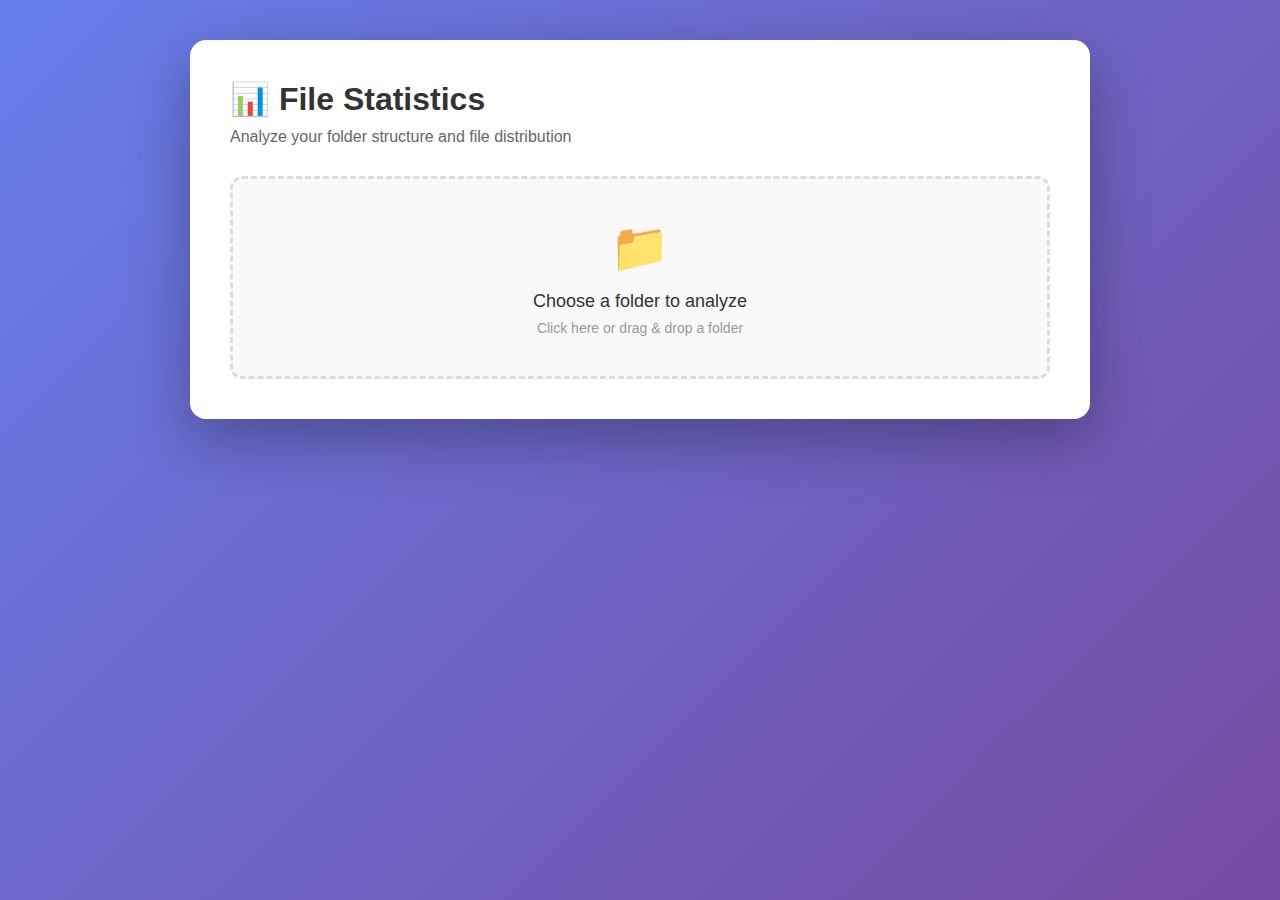
<file: files.html>
<!DOCTYPE html>
<html lang="en">
<head>
<meta charset="UTF-8">
<meta name="viewport" content="width=device-width, initial-scale=1.0">
<title>File Stats</title>
<style>
  * { margin: 0; padding: 0; box-sizing: border-box; }
  
  body { 
    font-family: -apple-system, BlinkMacSystemFont, 'Segoe UI', Roboto, 'Helvetica Neue', Arial, sans-serif;
    padding: 40px 20px; 
    background: linear-gradient(135deg, #667eea 0%, #764ba2 100%);
    min-height: 100vh;
  }
  
  .container {
    max-width: 900px;
    margin: 0 auto;
    background: white;
    border-radius: 16px;
    padding: 40px;
    box-shadow: 0 20px 60px rgba(0,0,0,0.3);
  }
  
  h1 { 
    color: #333; 
    margin-bottom: 10px;
    font-size: 32px;
  }
  
  .subtitle {
    color: #666;
    margin-bottom: 30px;
    font-size: 16px;
  }
  
  .upload-area {
    border: 3px dashed #ddd;
    border-radius: 12px;
    padding: 40px;
    text-align: center;
    background: #f9f9f9;
    transition: all 0.3s ease;
    cursor: pointer;
  }
  
  .upload-area:hover {
    border-color: #667eea;
    background: #f0f0ff;
  }
  
  .upload-area.dragover {
    border-color: #667eea;
    background: #e8eaff;
    transform: scale(1.02);
  }
  
  .upload-icon {
    font-size: 48px;
    margin-bottom: 15px;
    color: #667eea;
  }
  
  .upload-text {
    font-size: 18px;
    color: #333;
    margin-bottom: 8px;
    font-weight: 500;
  }
  
  .upload-hint {
    font-size: 14px;
    color: #999;
  }
  
  #folderPicker {
    display: none;
  }
  
  table { 
    border-collapse: collapse; 
    margin-top: 30px; 
    width: 100%;
    background: white;
    border-radius: 8px;
    overflow: hidden;
    box-shadow: 0 2px 8px rgba(0,0,0,0.1);
  }
  
  th, td { 
    padding: 16px; 
    text-align: left; 
  }
  
  th { 
    background: #667eea; 
    color: white;
    font-weight: 600;
    text-transform: uppercase;
    font-size: 12px;
    letter-spacing: 0.5px;
  }
  
  tbody tr {
    border-bottom: 1px solid #f0f0f0;
    transition: background 0.2s ease;
  }
  
  tbody tr:hover {
    background: #f9f9f9;
  }
  
  tbody tr:last-child {
    border-bottom: none;
  }
  
  .ext-badge {
    display: inline-block;
    padding: 4px 12px;
    background: #667eea;
    color: white;
    border-radius: 20px;
    font-size: 13px;
    font-weight: 600;
    text-transform: uppercase;
  }
  
  .count-cell {
    color: #555;
    font-weight: 500;
  }
  
  .size-cell {
    color: #666;
    font-family: 'Courier New', monospace;
  }
  
  .stats-summary {
    margin-top: 30px;
    padding: 20px;
    background: #f9f9f9;
    border-radius: 8px;
    display: grid;
    grid-template-columns: repeat(auto-fit, minmax(200px, 1fr));
    gap: 20px;
  }
  
  .summary-item {
    text-align: center;
  }
  
  .summary-value {
    font-size: 32px;
    font-weight: 700;
    color: #667eea;
    margin-bottom: 5px;
  }
  
  .summary-label {
    font-size: 14px;
    color: #666;
    text-transform: uppercase;
    letter-spacing: 0.5px;
  }
  
  /* Toast Notifications */
  .toast-container {
    position: fixed;
    top: 20px;
    right: 20px;
    z-index: 9999;
    display: flex;
    flex-direction: column;
    gap: 10px;
    pointer-events: none;
  }
  
  .toast {
    background: white;
    padding: 16px 24px;
    border-radius: 8px;
    box-shadow: 0 4px 12px rgba(0,0,0,0.15);
    display: flex;
    align-items: center;
    gap: 12px;
    min-width: 300px;
    max-width: 400px;
    opacity: 0;
    transform: translateX(400px);
    transition: all 0.3s cubic-bezier(0.68, -0.55, 0.265, 1.55);
    pointer-events: all;
  }
  
  .toast.show {
    opacity: 1;
    transform: translateX(0);
  }
  
  .toast.hide {
    opacity: 0;
    transform: translateX(400px);
  }
  
  .toast-icon {
    font-size: 24px;
    flex-shrink: 0;
  }
  
  .toast-content {
    flex: 1;
  }
  
  .toast-title {
    font-weight: 600;
    margin-bottom: 4px;
    font-size: 14px;
  }
  
  .toast-message {
    font-size: 13px;
    color: #666;
  }
  
  .toast.success {
    border-left: 4px solid #10b981;
  }
  
  .toast.success .toast-icon {
    color: #10b981;
  }
  
  .toast.error {
    border-left: 4px solid #ef4444;
  }
  
  .toast.error .toast-icon {
    color: #ef4444;
  }
  
  .toast.info {
    border-left: 4px solid #3b82f6;
  }
  
  .toast.info .toast-icon {
    color: #3b82f6;
  }
  
  .hidden {
    display: none;
  }
  
  @media (max-width: 768px) {
    .container {
      padding: 20px;
    }
    
    h1 {
      font-size: 24px;
    }
    
    .toast {
      min-width: 280px;
      max-width: calc(100vw - 40px);
    }
    
    .toast-container {
      right: 10px;
      left: 10px;
    }
  }
</style>
</head>
<body>

<div class="toast-container" id="toastContainer"></div>

<div class="container">
  <h1>📊 File Statistics</h1>
  <p class="subtitle">Analyze your folder structure and file distribution</p>
  
  <div class="upload-area" id="uploadArea">
    <div class="upload-icon">📁</div>
    <div class="upload-text">Choose a folder to analyze</div>
    <div class="upload-hint">Click here or drag & drop a folder</div>
    <input type="file" id="folderPicker" webkitdirectory directory multiple />
  </div>
  
  <div id="summarySection" class="hidden">
    <div class="stats-summary">
      <div class="summary-item">
        <div class="summary-value" id="totalFiles">0</div>
        <div class="summary-label">Total Files</div>
      </div>
      <div class="summary-item">
        <div class="summary-value" id="totalSize">0 MB</div>
        <div class="summary-label">Total Size</div>
      </div>
      <div class="summary-item">
        <div class="summary-value" id="fileTypes">0</div>
        <div class="summary-label">File Types</div>
      </div>
    </div>
  </div>
  
  <table id="statsTable" class="hidden">
    <thead>
      <tr>
        <th>Extension</th>
        <th>Count</th>
        <th>Total Size</th>
      </tr>
    </thead>
    <tbody></tbody>
  </table>
</div>

<script>
// Toast notification system
const toastContainer = document.getElementById('toastContainer');

function showToast(title, message, type = 'info') {
  const toast = document.createElement('div');
  toast.className = `toast ${type}`;
  
  const icons = {
    success: '✓',
    error: '✕',
    info: 'ℹ'
  };
  
  toast.innerHTML = `
    <div class="toast-icon">${icons[type] || icons.info}</div>
    <div class="toast-content">
      <div class="toast-title">${title}</div>
      <div class="toast-message">${message}</div>
    </div>
  `;
  
  toastContainer.appendChild(toast);
  
  // Trigger animation
  setTimeout(() => toast.classList.add('show'), 10);
  
  // Auto remove after 4 seconds
  setTimeout(() => {
    toast.classList.remove('show');
    toast.classList.add('hide');
    setTimeout(() => toast.remove(), 300);
  }, 4000);
}

// File handling
const folderPicker = document.getElementById('folderPicker');
const uploadArea = document.getElementById('uploadArea');
const statsTable = document.getElementById('statsTable');
const summarySection = document.getElementById('summarySection');
const tbody = statsTable.querySelector('tbody');

// Click to open file picker
uploadArea.addEventListener('click', () => {
  folderPicker.click();
});

// Drag and drop support
uploadArea.addEventListener('dragover', (e) => {
  e.preventDefault();
  uploadArea.classList.add('dragover');
});

uploadArea.addEventListener('dragleave', () => {
  uploadArea.classList.remove('dragover');
});

uploadArea.addEventListener('drop', (e) => {
  e.preventDefault();
  uploadArea.classList.remove('dragover');
  
  const items = e.dataTransfer.items;
  if (items && items.length > 0) {
    const item = items[0];
    if (item.kind === 'file') {
      const entry = item.webkitGetAsEntry();
      if (entry && entry.isDirectory) {
        showToast('Processing', 'Reading folder contents...', 'info');
        readDirectory(entry);
      } else {
        showToast('Invalid Selection', 'Please drop a folder, not a file', 'error');
      }
    }
  }
});

// Process files from input
folderPicker.addEventListener('change', (event) => {
  const files = Array.from(event.target.files);
  
  if (files.length === 0) {
    showToast('No Files', 'No files were selected', 'error');
    return;
  }
  
  showToast('Processing', `Analyzing ${files.length} files...`, 'info');
  processFiles(files);
});

function processFiles(files) {
  const stats = {};
  let totalSize = 0;
  
  files.forEach(file => {
    // Get extension
    let ext = file.name.split('.').pop().toLowerCase();
    if (file.name.indexOf('.') === -1 || file.name.startsWith('.')) {
      ext = 'no extension';
    }
    
    // Initialize if needed
    if (!stats[ext]) {
      stats[ext] = { count: 0, size: 0 };
    }
    
    // Update counters
    stats[ext].count += 1;
    stats[ext].size += file.size;
    totalSize += file.size;
  });
  
  // Update summary
  document.getElementById('totalFiles').textContent = files.length.toLocaleString();
  document.getElementById('totalSize').textContent = formatSize(totalSize);
  document.getElementById('fileTypes').textContent = Object.keys(stats).length;
  
  // Clear table
  tbody.innerHTML = '';
  
  // Populate table
  Object.keys(stats)
    .sort((a, b) => stats[b].count - stats[a].count)
    .forEach(ext => {
      const row = document.createElement('tr');
      row.innerHTML = `
        <td><span class="ext-badge">${ext}</span></td>
        <td class="count-cell">${stats[ext].count.toLocaleString()}</td>
        <td class="size-cell">${formatSize(stats[ext].size)}</td>
      `;
      tbody.appendChild(row);
    });
  
  // Show results
  summarySection.classList.remove('hidden');
  statsTable.classList.remove('hidden');
  
  showToast('Analysis Complete', `Found ${Object.keys(stats).length} different file types`, 'success');
}

function formatSize(bytes) {
  if (bytes === 0) return '0 B';
  const k = 1024;
  const sizes = ['B', 'KB', 'MB', 'GB', 'TB'];
  const i = Math.floor(Math.log(bytes) / Math.log(k));
  return parseFloat((bytes / Math.pow(k, i)).toFixed(2)) + ' ' + sizes[i];
}

// Read directory recursively (for drag & drop)
async function readDirectory(entry) {
  const files = [];
  
  async function traverse(dirEntry) {
    const reader = dirEntry.createReader();
    const entries = await new Promise((resolve, reject) => {
      reader.readEntries(resolve, reject);
    });
    
    for (const entry of entries) {
      if (entry.isFile) {
        const file = await new Promise((resolve, reject) => {
          entry.file(resolve, reject);
        });
        files.push(file);
      } else if (entry.isDirectory) {
        await traverse(entry);
      }
    }
  }
  
  try {
    await traverse(entry);
    if (files.length > 0) {
      processFiles(files);
    } else {
      showToast('Empty Folder', 'No files found in the selected folder', 'error');
    }
  } catch (error) {
    showToast('Error', 'Failed to read folder contents', 'error');
    console.error(error);
  }
}
</script>

</body>
</html>
</file>
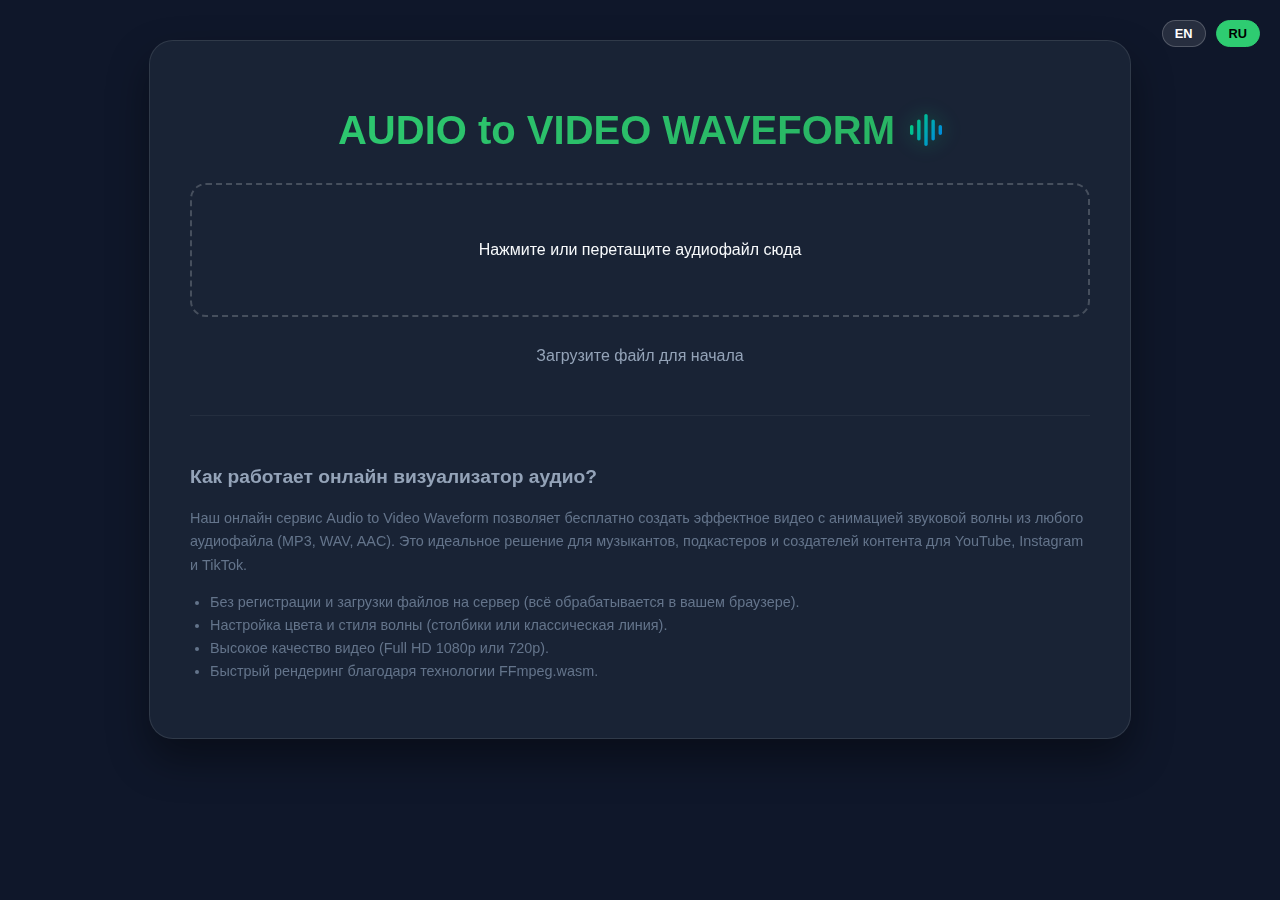
<file: ru.html>
<!DOCTYPE html>
<html lang="ru">

<head>
    <meta charset="UTF-8">
    <meta name="viewport" content="width=device-width, initial-scale=1.0, viewport-fit=cover">
    <title>Audio to Video Waveform - Создать видео из аудио онлайн</title>
    <meta name="description"
        content="Бесплатный онлайн инструмент для создания видео с визуализацией аудиоволны. Конвертируйте MP3 в MP4 с красивой анимацией волны.">
    <meta name="keywords"
        content="audio to video, waveform visualizer, видео из аудио, визуализация звука онлайн, mp3 в mp4, аудио волна видео">

    <!-- SEO: Language Alternates -->
    <link rel="alternate" hreflang="en" href="https://ekachakra-das.github.io/audio-to-video-waveform/">
    <link rel="alternate" hreflang="ru" href="https://ekachakra-das.github.io/audio-to-video-waveform/ru.html">
    <link rel="alternate" hreflang="x-default" href="https://ekachakra-das.github.io/audio-to-video-waveform/">
    <link rel="canonical" href="https://ekachakra-das.github.io/audio-to-video-waveform/ru.html">

    <!-- Open Graph / Facebook -->
    <meta property="og:type" content="website">
    <meta property="og:title" content="Audio to Video Waveform Visualizer">
    <meta property="og:description"
        content="Создавайте красивые видео с аудиоволной за считанные секунды прямо в браузере.">
    <meta property="og:image" content="https://ekachakra-das.github.io/audio-to-video-waveform/og-image.jpg">

    <!-- Twitter -->
    <meta property="twitter:card" content="summary_large_image">
    <meta property="twitter:title" content="Audio to Video Waveform Visualizer">
    <meta property="twitter:description" content="Бесплатный инструмент для визуализации аудио в видео.">

    <!-- Scripts and Styles -->
    <script src="coi-serviceworker.js"></script>
    <link rel="preconnect" href="https://fonts.googleapis.com">
    <link rel="preconnect" href="https://fonts.gstatic.com" crossorigin>
    <link href="https://fonts.googleapis.com/css2?family=Inter:wght@400;600;800&display=swap" rel="stylesheet">
    <link rel="stylesheet" href="css/style.css">
</head>

<body>
    <div class="lang-switch">
        <a href="index.html" class="lang-btn">EN</a>
        <a href="ru.html" class="lang-btn active">RU</a>
    </div>

    <div class="container">
        <h1>
            AUDIO to VIDEO WAVEFORM
            <svg xmlns="http://www.w3.org/2000/svg" fill="none" viewBox="0 0 14 14"
                id="Music-Equalizer--Streamline-Flex-Gradient" height="14" width="14">
                <desc>Music Equalizer Streamline Icon: https://streamlinehq.com</desc>
                <g id="music-equalizer--music-audio-note-wave-sound-equalizer-entertainment 1">
                    <path id="Union" fill="url(#paint0_linear_9380_2969)" fill-rule="evenodd"
                        d="M7.75025.751953c0-.414213-.33579-.74999988-.75-.74999988-.41422 0-.75.33578688-.75.74999988V13.2478c0 .4142.33578.75.75.75.41421 0 .75-.3358.75-.75V.751953ZM3.87477 2.4049c.41422 0 .75.33578.75.75v7.6898c0 .4142-.33578.75-.75.75-.41421 0-.75-.3358-.75-.75V3.1549c0-.41422.33579-.75.75-.75ZM.749512 4.80811c.414218 0 .750008.33578.750008.75v2.88366c0 .41421-.33579.75-.750008.75-.414214 0-.750000281-.33579-.750000281-.75V5.55811c0-.41422.335786281-.75.750000281-.75ZM10.1251 2.4049c.4142 0 .75.33578.75.75v7.6898c0 .4142-.3358.75-.75.75-.41427 0-.75005-.3358-.75005-.75V3.1549c0-.41422.33578-.75.75005-.75ZM14 5.55811c0-.41422-.3357-.75-.75-.75-.4142 0-.75.33578-.75.75v2.88366c0 .41421.3358.75.75.75.4143 0 .75-.33579.75-.75V5.55811Z"
                        clip-rule="evenodd"></path>
                </g>
                <defs>
                    <linearGradient id="paint0_linear_9380_2969" x1=".538" x2="16.492" y1="1.133" y2="10.128"
                        gradientUnits="userSpaceOnUse">
                        <stop stop-color="#00d078"></stop>
                        <stop offset="1" stop-color="#007df0"></stop>
                    </linearGradient>
                </defs>
            </svg>
        </h1>
        <div class="dropzone" id="dropzone" style="position: relative;">
            <p style="pointer-events: none;">Нажмите или перетащите аудиофайл сюда</p>
            <input type="file" id="fileInput" accept="audio/*"
                style="position: absolute; top: 0; left: 0; width: 100%; height: 100%; opacity: 0; cursor: pointer; z-index: 100;">
        </div>
        <div id="waveform">
            <div id="seekPoint"></div>
            <div id="lineOverlay"></div>
        </div>

        <div id="playbackControls" style="display: none; text-align: center; margin-bottom: 20px;">
            <button id="playBtn" class="btn-play">
                <span id="playIcon">▶</span> Play / Pause
            </button>
        </div>

        <div class="controls" id="controls" style="display: none">
            <div class="control-group">
                <label>Ширина видео</label>
                <input type="number" id="width" value="1000">
            </div>
            <div class="control-group">
                <label>Высота видео</label>
                <input type="number" id="height" value="150">
            </div>
            <div class="control-group">
                <label>Стиль волны</label>
                <div class="toggle-group" id="waveTypeContainer">
                    <button class="toggle-btn active" data-value="bars">Line</button>
                    <button class="toggle-btn" data-value="equalizer">Equalizer</button>
                    <button class="toggle-btn" data-value="space">Space</button>
                </div>
                <input type="hidden" id="waveType" value="bars">
            </div>
            <div class="control-group">
                <label>Цвет волны</label>
                <div class="color-picker-container">
                    <input type="color" id="waveColor" value="#2ecc71">
                    <span id="colorHex" style="font-size: 0.8rem; font-family: monospace;">#2ECC71</span>
                </div>
            </div>
            <div class="control-group">
                <label>Чувствительность (Zoom)</label>
                <input type="range" id="sensitivity" min="0.5" max="5" step="0.5" value="1.5">
            </div>
            <div class="control-group" id="thicknessGroup" style="display: none;">
                <label>Толщина линий</label>
                <input type="range" id="thickness" min="1" max="5" step="1" value="2">
            </div>
        </div>
        <button class="btn-generate" id="generateBtn">Создать видео</button>
        <div id="status">Загрузите файл для начала</div>
        <div class="progress-bar" id="progressBar">
            <div class="progress-fill" id="progressFill"></div>
        </div>

        <!-- Секция для готового видео -->
        <div id="resultSection"
            style="display: none; margin-top: 30px; text-align: center; border-top: 1px solid rgba(255,255,255,0.1); padding-top: 20px;">
            <h3 style="color: #94a3b8; font-size: 1rem; margin-bottom: 15px;">Результат готов:</h3>
            <video id="outputVideo" controls
                style="width: 100%; border-radius: 12px; background: #000; box-shadow: 0 10px 30px rgba(0,0,0,0.5);"></video>
            <div style="margin-top: 20px;">
                <a id="downloadBtn" class="btn-generate"
                    style="display: inline-block; text-decoration: none; width: auto; padding: 12px 30px;">
                    📥 Скачать видео
                </a>
            </div>
        </div>

        <!-- SEO Content -->
        <div class="seo-content"
            style="margin-top: 50px; font-size: 0.9rem; color: #64748b; line-height: 1.6; border-top: 1px solid rgba(255,255,255,0.05); padding-top: 30px;">
            <h2 style="color: #94a3b8; font-size: 1.2rem; margin-bottom: 15px;">Как работает онлайн визуализатор аудио?
            </h2>
            <p>Наш онлайн сервис Audio to Video Waveform позволяет бесплатно создать эффектное видео с анимацией
                звуковой волны из любого аудиофайла (MP3, WAV, AAC). Это идеальное решение для музыкантов, подкастеров и
                создателей контента для YouTube, Instagram и TikTok.</p>
            <ul style="padding-left: 20px; list-style-type: disc;">
                <li>Без регистрации и загрузки файлов на сервер (всё обрабатывается в вашем браузере).</li>
                <li>Настройка цвета и стиля волны (столбики или классическая линия).</li>
                <li>Высокое качество видео (Full HD 1080p или 720p).</li>
                <li>Быстрый рендеринг благодаря технологии FFmpeg.wasm.</li>
            </ul>
        </div>
    </div>
    <!-- Scripts -->
    <script src="https://unpkg.com/wavesurfer.js@7/dist/wavesurfer.min.js"></script>
    <script src="ffmpeg/ffmpeg.js"></script>
    <script src="ffmpeg/util.js"></script>
    <script src="js/app.js"></script>
</body>

</html>
</file>
<file: css/style.css>
:root {
    --primary: #2ecc71;
    --primary-glow: rgba(46, 204, 113, 0.4);
    --bg: #0f172a;
    --card-bg: rgba(30, 41, 59, 0.7);
    --text: #f8fafc;
}

body {
    margin: 0;
    padding: 0;
    font-family: 'Inter', sans-serif;
    background: var(--bg);
    color: var(--text);
    display: flex;
    flex-direction: column;
    align-items: center;
    min-height: 100vh;
}

.container {
    width: 90%;
    max-width: 900px;
    margin: 40px auto;
    background: var(--card-bg);
    backdrop-filter: blur(12px);
    border: 1px solid rgba(255, 255, 255, 0.1);
    border-radius: 24px;
    padding: 40px;
    box-shadow: 0 20px 40px rgba(0, 0, 0, 0.4);
}

h1 {
    font-weight: 800;
    font-size: 2.5rem;
    margin-bottom: 30px;
    text-align: center;
    background: linear-gradient(to right, #2ecc71, #27ae60);
    -webkit-background-clip: text;
    -webkit-text-fill-color: transparent;
    display: flex;
    align-items: center;
    justify-content: center;
    gap: 15px;
}

h1 svg {
    width: 32px;
    height: 32px;
    filter: drop-shadow(0 0 10px rgba(0, 208, 120, 0.4));
}

.dropzone {
    border: 2px dashed rgba(255, 255, 255, 0.2);
    border-radius: 16px;
    padding: 40px;
    text-align: center;
    cursor: pointer;
    transition: all 0.3s ease;
    margin-bottom: 30px;
}

.dropzone:hover {
    border-color: var(--primary);
    background: rgba(46, 204, 113, 0.05);
}

#waveform {
    width: 100%;
    height: 120px;
    background: rgba(0, 0, 0, 0.2);
    border-radius: 12px;
    margin: 20px 0;
    display: none;
    overflow: hidden;
    position: relative;
    transition: all 0.3s ease;
}

#waveform.stars-active canvas {
    filter: drop-shadow(0 0 10px var(--glow-color, rgba(46, 204, 113, 0.8)));
    mask-image: radial-gradient(circle, black 30%, transparent 70%);
    -webkit-mask-image: radial-gradient(circle, black 30%, transparent 70%);
}

@keyframes stars-pulse {
    0%, 100% {
        opacity: 0.7;
        transform: scale(1);
    }
    50% {
        opacity: 1;
        transform: scale(1.05);
    }
}

#waveform.stars-active {
    animation: stars-pulse 2s infinite ease-in-out;
}

#waveform.bg-space {
    background: url('../space-bg.webp') center/cover no-repeat;
}

.controls {
    display: grid;
    grid-template-columns: 1fr 1fr;
    gap: 40px 70px;
    margin-bottom: 30px;
    align-items: end;
}

input[type="range"] {
    -webkit-appearance: none;
    width: 100%;
    height: 4px;
    background: rgba(255, 255, 255, 0.2);
    border-radius: 999px;
    outline: none;
    margin: 15px 0;
    cursor: pointer;
}

input[type="range"]::-webkit-slider-thumb {
    -webkit-appearance: none;
    appearance: none;
    width: 16px;
    height: 16px;
    background: var(--primary);
    border-radius: 50%;
    cursor: pointer;
    box-shadow: 0 0 0 0 rgba(46, 204, 113, 0.4);
    transition: all 0.2s cubic-bezier(0.4, 0, 0.2, 1);
}

input[type="range"]::-webkit-slider-thumb:hover {
    box-shadow: 0 0 0 8px rgba(46, 204, 113, 0.15);
    transform: scale(1.1);
}

input[type="range"]:active::-webkit-slider-thumb {
    box-shadow: 0 0 0 12px rgba(46, 204, 113, 0.25);
    transform: scale(1.1);
}

.control-group {
    display: flex;
    flex-direction: column;
    gap: 12px;
}

.control-group.full-width {
    grid-column: span 2;
}

.toggle-group {
    display: flex;
    background: rgba(0, 0, 0, 0.2);
    border-radius: 8px;
    padding: 4px;
    gap: 4px;
}

.toggle-btn {
    flex: 1;
    padding: 10px;
    border: none;
    border-radius: 8px;
    background: transparent;
    color: #94a3b8;
    font-size: 0.85rem;
    font-weight: 600;
    cursor: pointer;
    transition: all 0.2s;
    font-family: inherit;
}

.toggle-btn.active {
    background: var(--primary);
    color: #000;
    box-shadow: 0 4px 12px var(--primary-glow);
}

.toggle-btn:hover:not(.active) {
    background: rgba(255, 255, 255, 0.05);
    color: white;
}

label {
    font-size: 0.9rem;
    font-weight: 600;
    color: #94a3b8;
}

input,
input[type="number"],
select {
    background: transparent;
    border: none;
    border-bottom: 2px solid rgba(255, 255, 255, 0.1);
    border-radius: 4px 4px 0 0;
    padding: 10px 0;
    color: white;
    font-family: inherit;
    outline: none;
    transition: all 0.2s;
    width: 100%;
    font-size: 1rem;
}

input[type="number"]:focus,
select:focus {
    border-color: var(--primary);
    background: rgba(255, 255, 255, 0.02);
    box-shadow: none;
}

.color-picker-container {
    display: flex;
    align-items: center;
    gap: 12px;
    background: rgba(15, 23, 42, 0.5);
    border: 1px solid rgba(255, 255, 255, 0.1);
    border-radius: 12px;
    padding: 4px 12px;
}

input[type="color"] {
    -webkit-appearance: none;
    border: none;
    width: 32px;
    height: 32px;
    cursor: pointer;
    background: none;
    padding: 0;
}

input[type="color"]::-webkit-color-swatch-wrapper {
    padding: 0;
}

input[type="color"]::-webkit-color-swatch {
    border: 2px solid rgba(255, 255, 255, 0.2);
    border-radius: 50%;
}

@keyframes stars-pulse {
    0% { transform: scale(1); opacity: 0.8; }
    50% { transform: scale(1.02); opacity: 1; filter: brightness(1.2) blur(0.5px); }
    100% { transform: scale(1); opacity: 0.8; }
}

.stars-active {
    animation: stars-pulse 2s infinite ease-in-out;
    mask-image: radial-gradient(circle, white 0%, transparent 70%);
    -webkit-mask-image: radial-gradient(circle, white 0%, transparent 70%);
}

.wave-preview-box {
    width: 100%;
    height: 40px;
    background: rgba(0, 0, 0, 0.3);
    border-radius: 8px;
    display: flex;
    align-items: center;
    justify-content: center;
    overflow: hidden;
    position: relative;
}

.wave-sample {
    display: flex;
    align-items: center;
    gap: 2px;
    height: 60%;
}

.wave-bar {
    width: 3px;
    background: var(--primary);
    border-radius: 2px;
    animation: wave-anim 1.2s ease-in-out infinite;
}

@keyframes wave-anim {
    0%, 100% { height: 20%; }
    50% { height: 100%; }
}

.btn-generate {
    width: 100%;
    background: var(--primary);
    color: #000;
    border: none;
    padding: 16px;
    border-radius: 12px;
    font-weight: 800;
    cursor: pointer;
    box-shadow: 0 10px 20px var(--primary-glow);
    display: none;
}

#status {
    margin-top: 20px;
    text-align: center;
    color: #94a3b8;
}

.progress-bar {
    width: 100%;
    height: 4px;
    background: rgba(255, 255, 255, 0.1);
    border-radius: 2px;
    margin-top: 10px;
    overflow: hidden;
    display: none;
}

.progress-fill {
    width: 0%;
    height: 100%;
    background: var(--primary);
    transition: width 0.3s ease;
}

#waveform {
    width: 100%;
    height: 120px;
    background: rgba(255, 255, 255, 0.05);
    border-radius: 12px;
    margin-bottom: 25px;
    cursor: pointer;
    position: relative;
    overflow: hidden;
    transition: all 0.4s cubic-bezier(0.4, 0, 0.2, 1);
}

#waveform canvas {
    transition: opacity 0.4s ease;
}

#waveform.bg-space {
    background-image: url('../space-bg.webp');
    background-size: cover;
    background-position: center;
}

#waveform.bg-space::after {
    content: '';
    position: absolute;
    top: 50%;
    left: 0;
    width: 100%;
    height: 2px;
    background: #ffffff;
    box-shadow: 0 0 10px white, 0 0 20px var(--glow-color, var(--primary));
    opacity: 0;
    transition: opacity 0.4s ease;
    pointer-events: none;
    z-index: 5;
}

#waveform.bg-space.minimal-line::after {
    opacity: 1;
    animation: spacePulse 2s infinite ease-in-out;
}

@keyframes spacePulse {
    0% { box-shadow: 0 0 10px white, 0 0 20px var(--glow-color, var(--primary)); transform: scaleY(1); }
    50% { box-shadow: 0 0 15px white, 0 0 30px var(--glow-color, var(--primary)), 0 0 45px var(--glow-color, var(--primary)); transform: scaleY(1.5); }
    100% { box-shadow: 0 0 10px white, 0 0 20px var(--glow-color, var(--primary)); transform: scaleY(1); }
}

#waveform.bg-space.minimal-line canvas,
#waveform.bg-line canvas {
    display: block !important;
    opacity: 0 !important;
}

#waveform.bg-space.minimal-line,
#waveform.bg-line {
    cursor: pointer;
}

#waveform.bg-line {
    background-image: url('../line-bg2.webp');
    background-size: 100% 100%;
    background-position: center;
    background-repeat: no-repeat;
}

#lineOverlay {
    position: absolute;
    top: 0;
    left: 0;
    height: 100%;
    width: 100%;
    background-image: url('../line-bg.webp');
    background-size: 100% 100%;
    background-position: center;
    background-repeat: no-repeat;
    z-index: 4;
    display: none;
    pointer-events: none;
    clip-path: inset(0 100% 0 0);
    transition: none;
}

#waveform.bg-line #lineOverlay {
    display: block;
}

#seekPoint {
    position: absolute;
    top: 50%;
    left: 0;
    width: 12px;
    height: 12px;
    background: #ffffff;
    border-radius: 50%;
    transform: translate(-50%, -50%);
    box-shadow: 0 0 10px white, 0 0 20px var(--glow-color, var(--primary));
    z-index: 10;
    display: none;
    pointer-events: none;
    transition: left 0.1s linear;
}

#waveform.bg-space.minimal-line #seekPoint {
    display: block;
    animation: pointPulse 1s infinite alternate ease-in-out;
}

#waveform.bg-space.minimal-line #seekPoint::before {
    content: '';
    position: absolute;
    top: 50%;
    left: 50%;
    width: 2px;
    height: 120px;
    background: #ffffff;
    transform: translate(-50%, -50%);
    box-shadow: 0 0 10px white, 0 0 20px var(--glow-color, var(--primary));
    z-index: -1;
}

@keyframes pointPulse {
    from { transform: translate(-50%, -50%) scale(1); box-shadow: 0 0 10px white; }
    to { transform: translate(-50%, -50%) scale(1.3); box-shadow: 0 0 20px white, 0 0 30px var(--glow-color, var(--primary)); }
}

#waveform>div:not(#lineOverlay) {
    transition: width 0.1s linear !important;
}

.btn-play {
    background: rgba(255, 255, 255, 0.1);
    border: 1px solid rgba(255, 255, 255, 0.2);
    color: white;
    padding: 12px 0;
    width: 200px;
    border-radius: 30px;
    cursor: pointer;
    font-family: inherit;
    transition: background 0.2s;
    display: inline-grid;
    grid-template-columns: 40px auto;
    align-items: center;
    justify-content: center;
    gap: 0;
    white-space: nowrap;
    box-sizing: border-box;
    position: relative;
}

.btn-play:hover {
    background: rgba(255, 255, 255, 0.2);
}

#playIcon {
    font-size: 1.2rem;
    width: 24px;
    display: flex;
    align-items: center;
    justify-content: center;
    line-height: 1;
}

/* Language Switcher */
.lang-switch {
    position: absolute;
    top: 20px;
    right: 20px;
    display: flex;
    gap: 10px;
}

.lang-btn {
    background: rgba(255, 255, 255, 0.1);
    border: 1px solid rgba(255, 255, 255, 0.2);
    color: white;
    padding: 5px 12px;
    border-radius: 20px;
    text-decoration: none;
    font-size: 0.8rem;
    font-weight: 600;
    transition: all 0.2s;
}

.lang-btn:hover {
    background: rgba(255, 255, 255, 0.2);
}

.lang-btn.active {
    background: var(--primary);
    color: #000;
    border-color: var(--primary);
}
</file>
